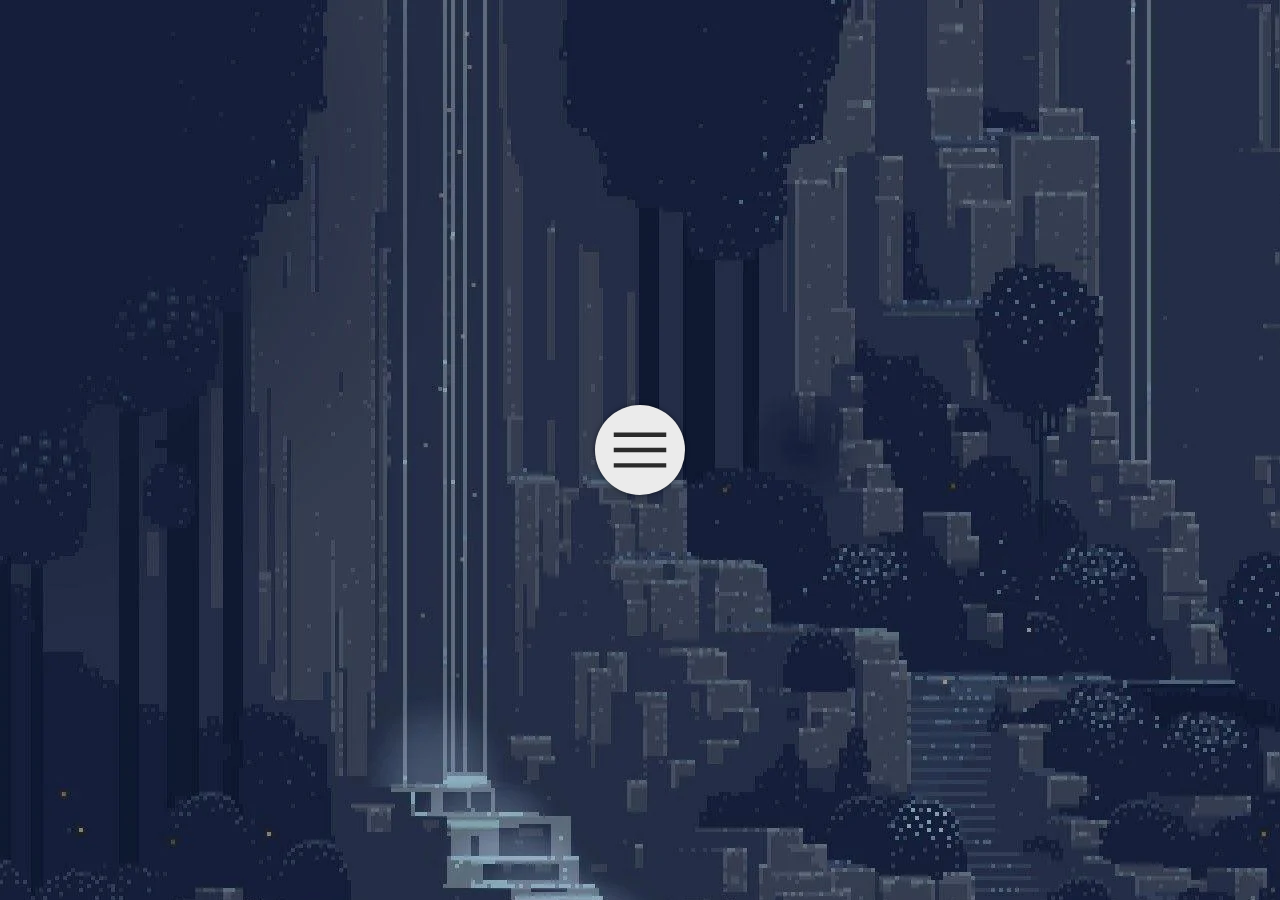
<file: index.html>
<!DOCTYPE html>
<html lang="en">
<head>
    <meta charset="UTF-8">
    <meta name="viewport" content="width=device-width, initial-scale=1.0">
    <link rel="stylesheet" href="styles/style.css">
    <link rel="stylesheet" href="https://fonts.googleapis.com/css2?family=Material+Symbols+Outlined" />
    <script>
        function toggleMenu() {
            const menu = document.querySelectorAll('.submenu');
            const iIcon = document.getElementById('iIcon');
            const oIcon = document.getElementById('oIcon')
            iIcon.classList.toggle('active');
            menu.forEach((submenu) => { 
                submenu.classList.toggle('hidden');
            });
            animate1();
        }
        function animate1() {
        const utilityElements = document.querySelectorAll('.submenu.utility');
            utilityElements.forEach((submenu) => {
            submenu.classList.add('active');
            submenu.style.animation = 'summon 1s forwards ease-out';
        });
        }
        function animate2() {
        const utilityElements = document.querySelectorAll('.submenu.utility');
            utilityElements.forEach((submenu) => {
            submenu.style.animation = 'unsummon 1s forwards ease-out';
        });
        }
        function goLogin() {
            window.location.href= 'login.html'
        }
        function goRegister(){
            window.location.href= 'register.html'
        }
        function goAboutUs() {
            window.location.href= 'aboutUs.html'
        }
        window.onload = function() {
            var container = document.getElementById('container1');
            container.style.visibility = 'hidden';
            container.style.opacity = '0';
        }
    </script>
    <title>EA</title>
</head>
<body>
    <div id="container1"></div>
    <div class="container">
        <div id="iBtn" class="btn" onclick="toggleMenu()" >
            <span id="iIcon" class="material-symbols-outlined">menu</span>
            <div class="submenu close hidden" onclick="animate2()">
                <span id="oIcon" class="material-symbols-outlined">close</span>
            </div>
        </div>
        <div class="submenu info hidden utility">
            <div id="oBtn">
                <span id="oIcon" class="material-symbols-outlined">info</span>
            </div>
        </div>
        <div class="submenu login hidden utility" onclick="goLogin()">
            <div id="oBtn">
                <span id="oIcon" class="material-symbols-outlined">account_circle</span>
            </div>
        </div>
        <div class="submenu aboutUs hidden utility" onclick="goAboutUs()">
            <div id="oBtn">
                <span id="oIcon" class="material-symbols-outlined">deployed_code_account</span>
            </div>
        </div>
        <div class="submenu register hidden utility" onclick="goRegister()">
            <div id="oBtn">
                <span id="oIcon" class="material-symbols-outlined">person_add</span>
            </div>
        </div>
    </div>
</body>
</html>
</file>
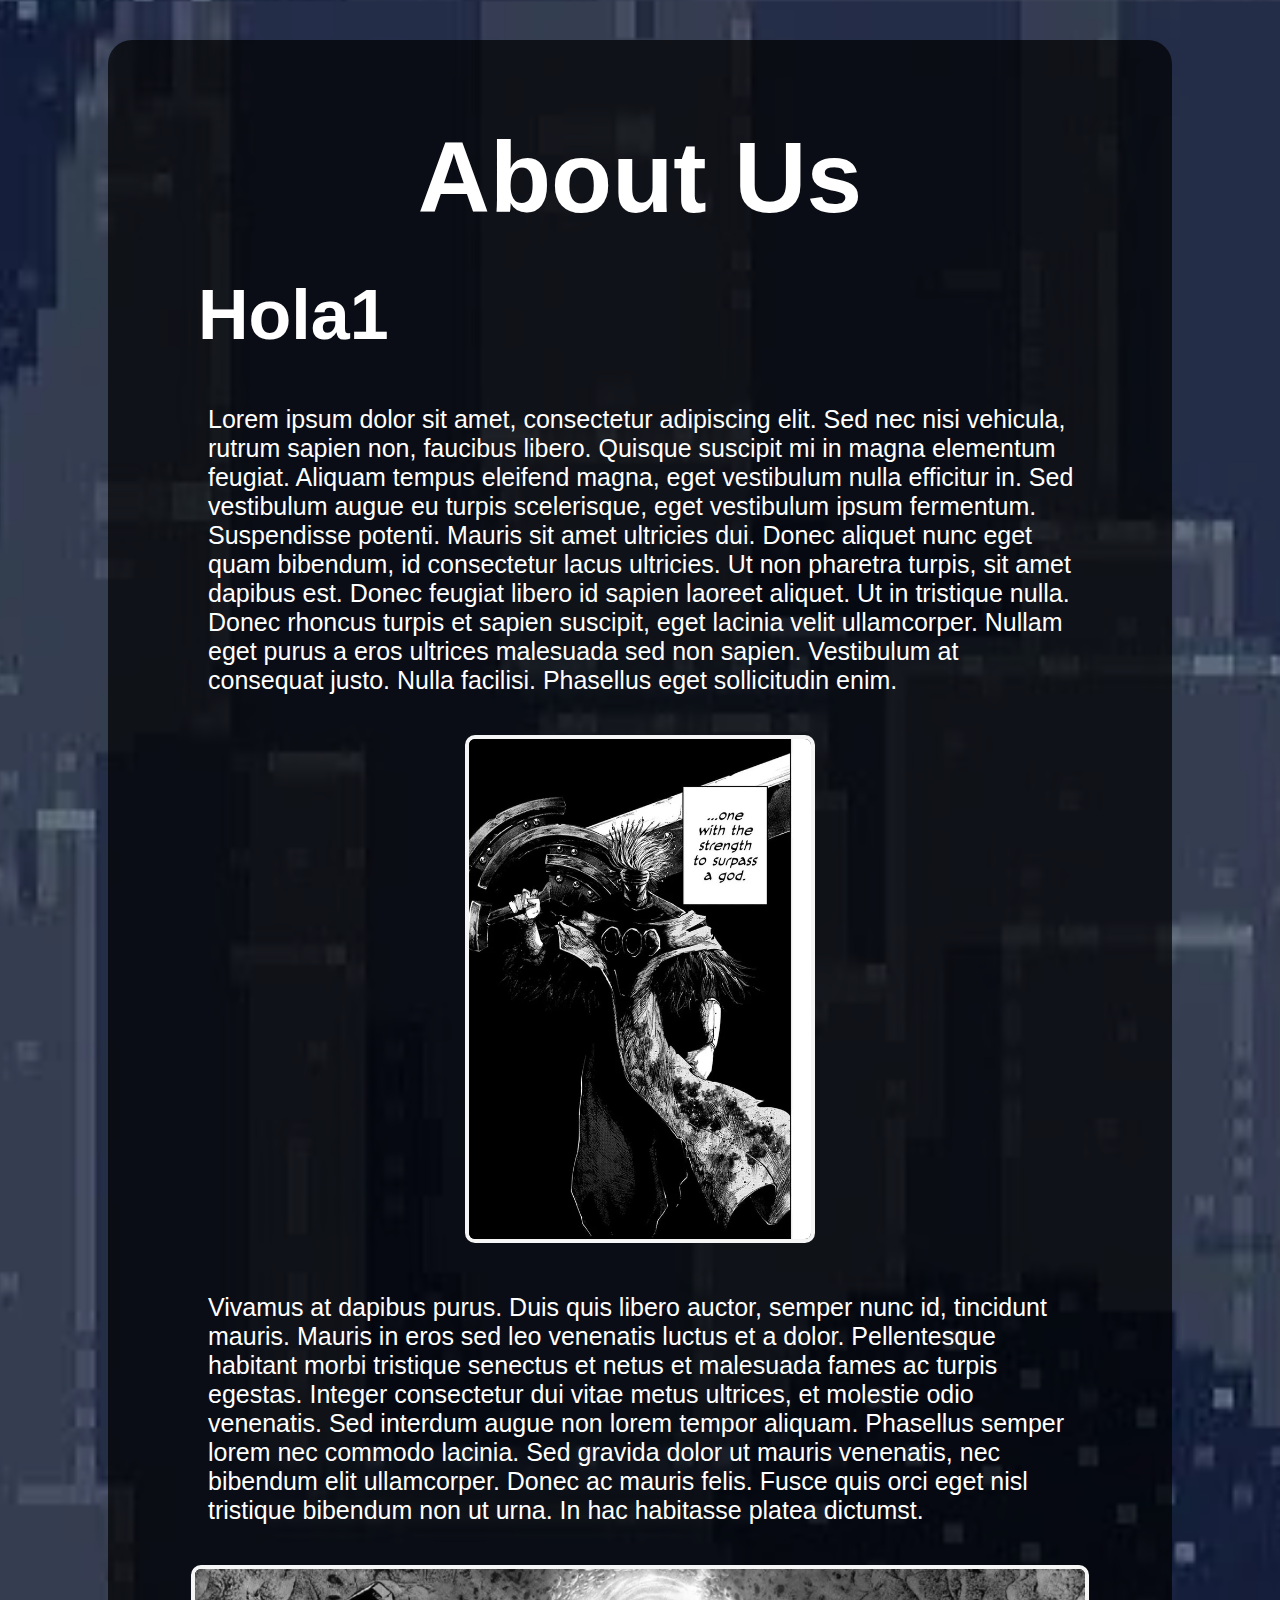
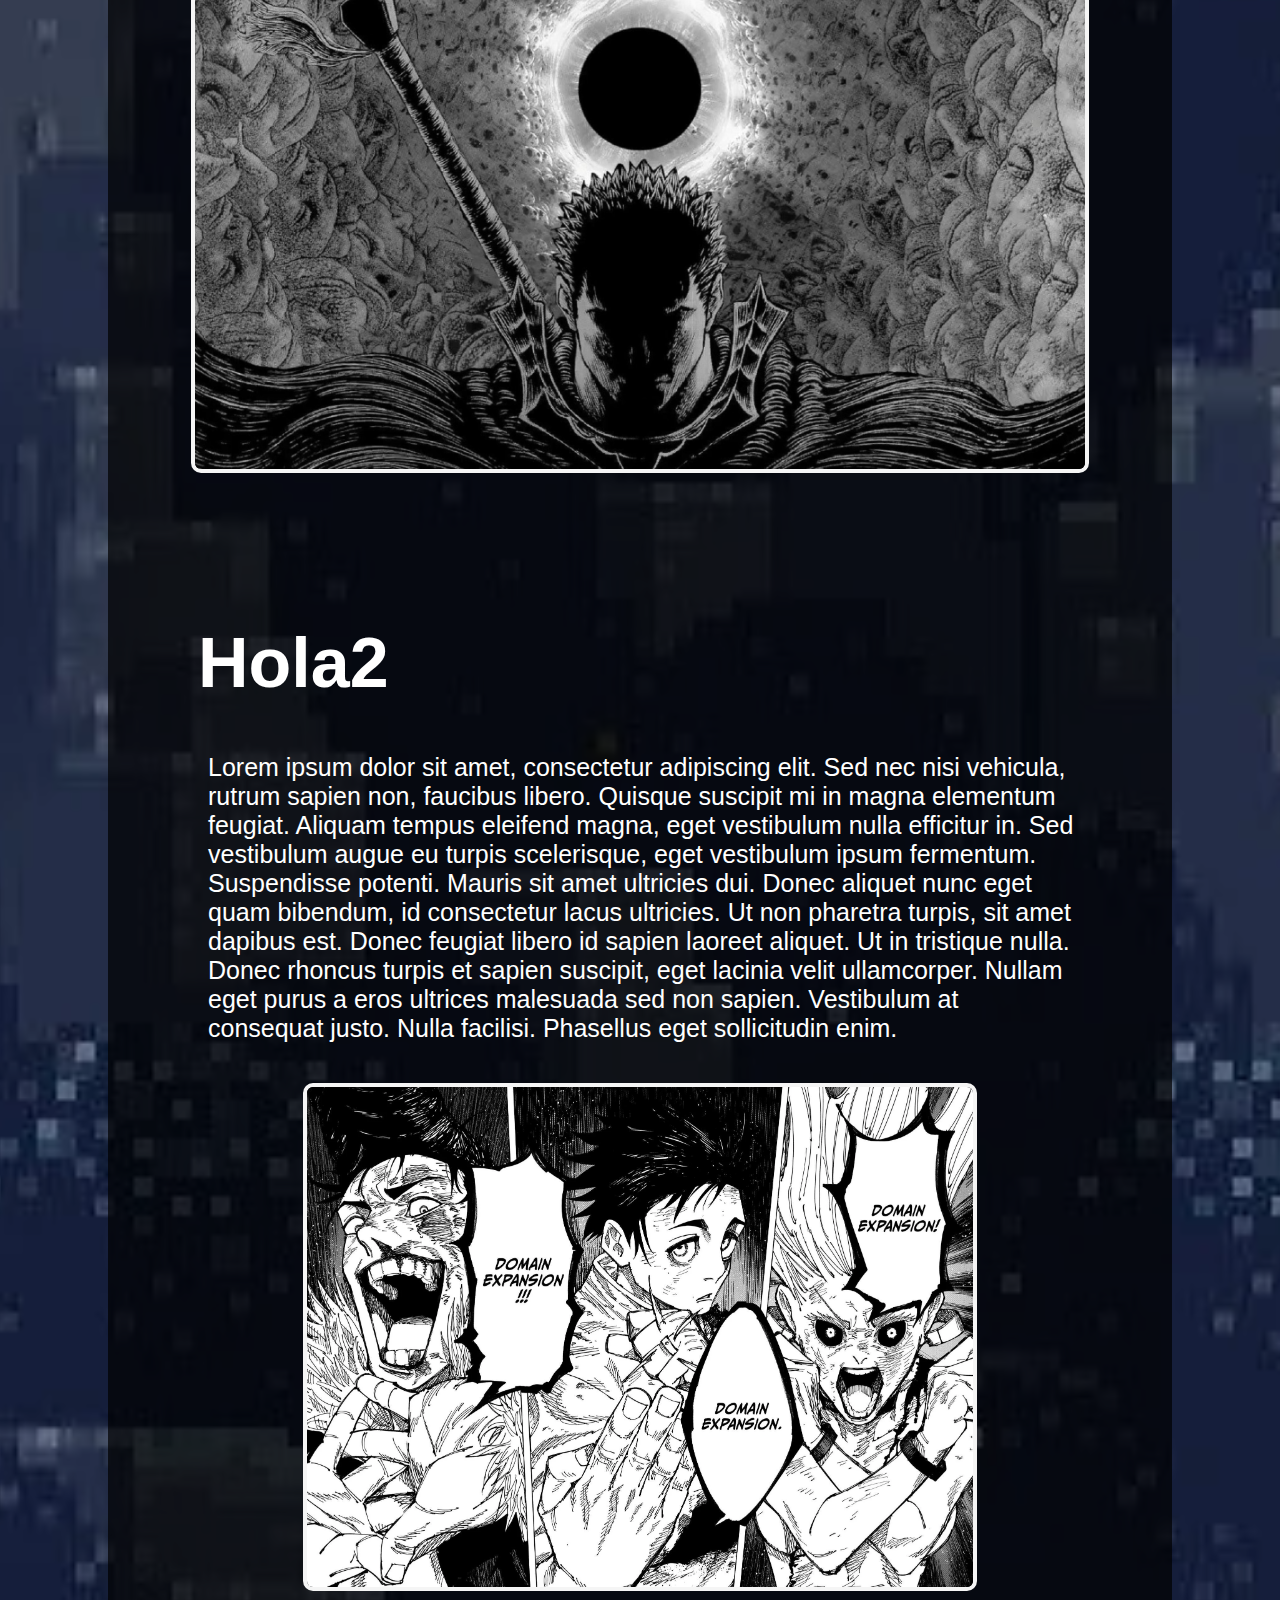
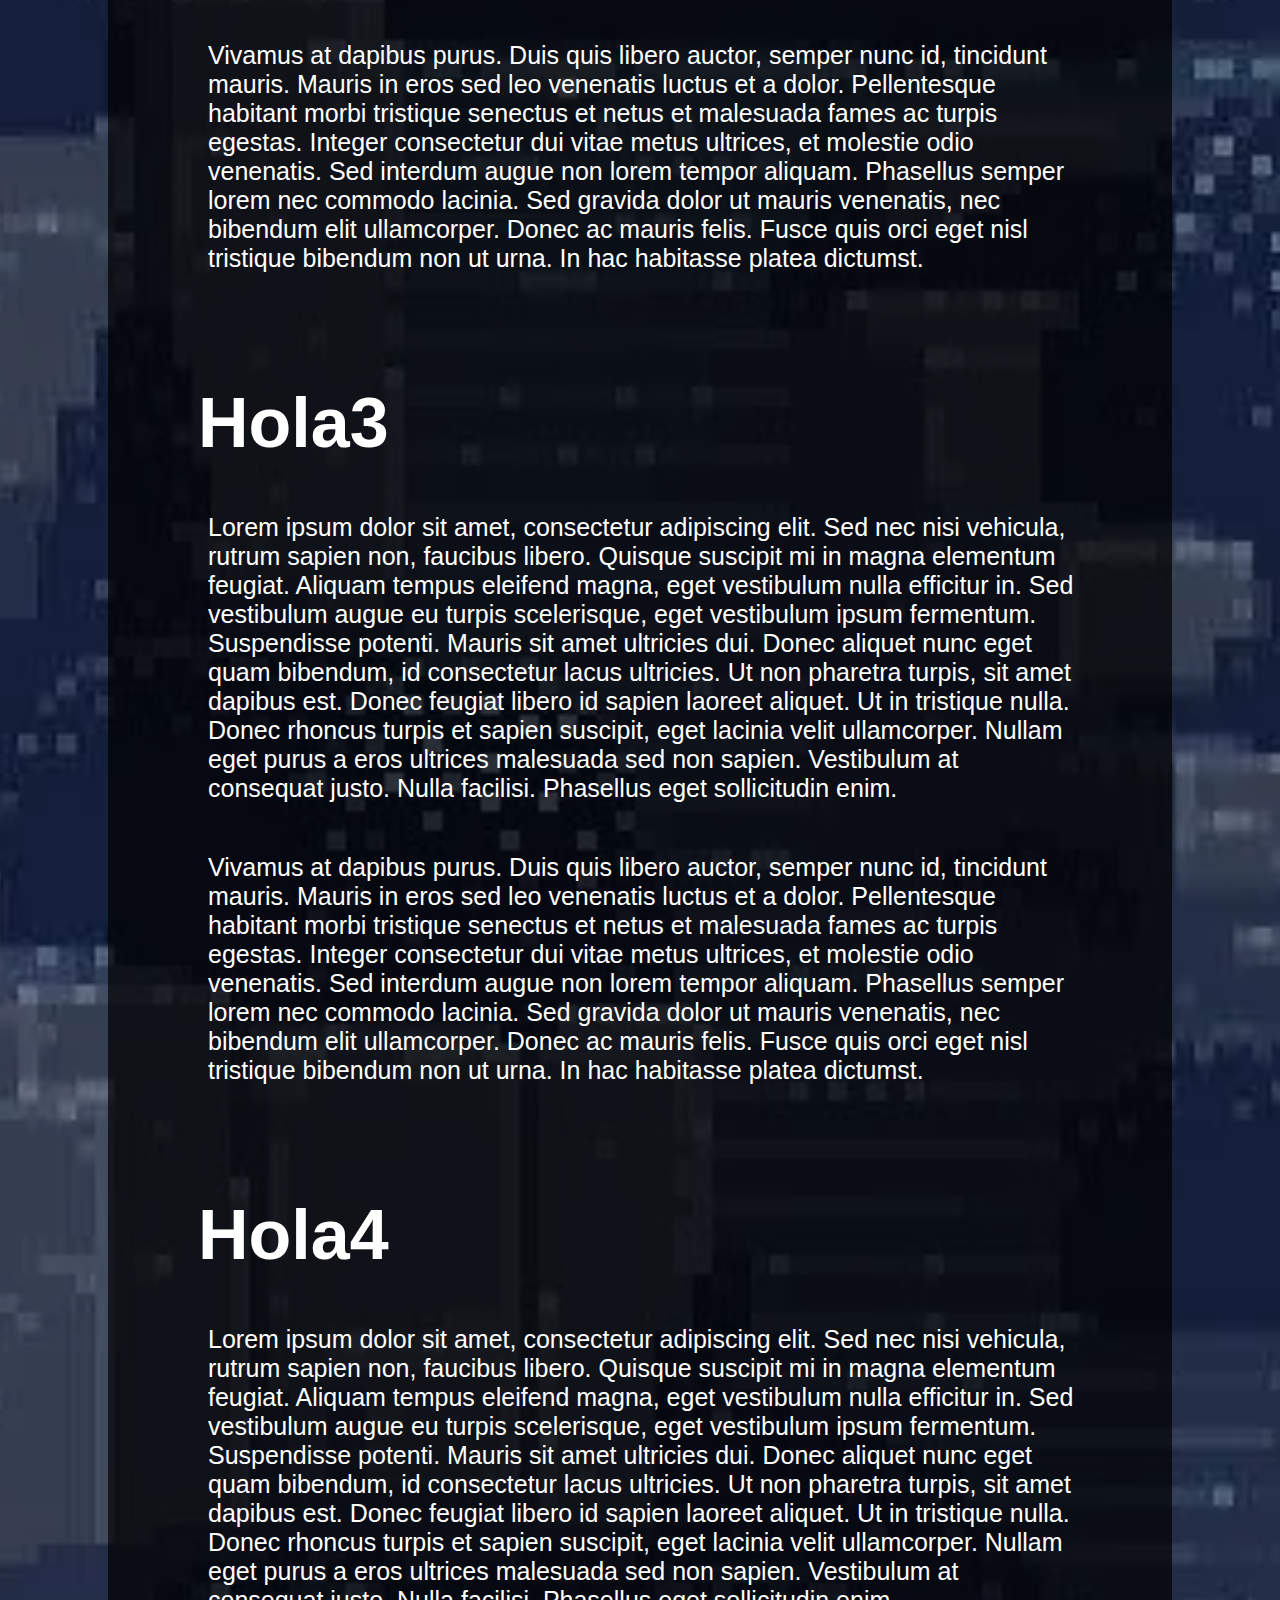
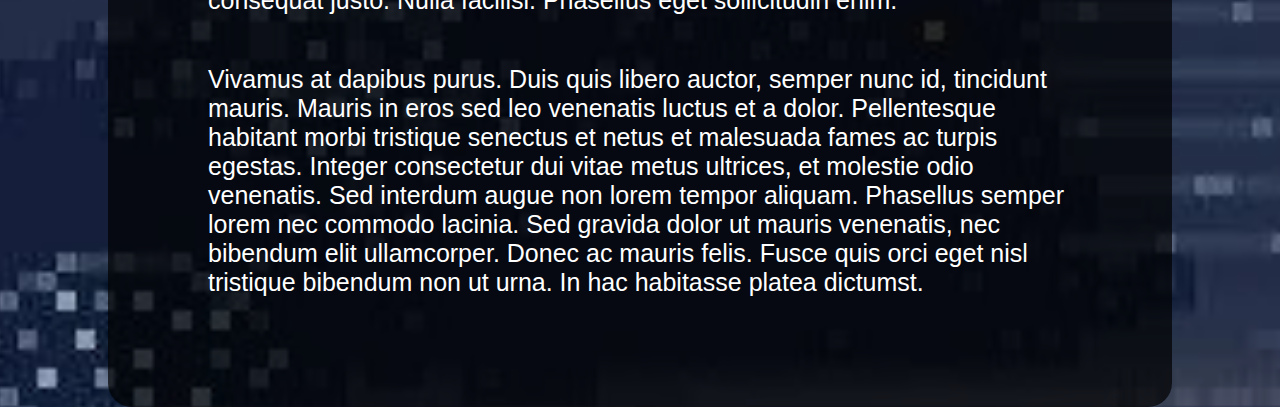
<file: aboutUs.html>
<!DOCTYPE html>
<html lang="en">
<head>
    <meta charset="UTF-8">
    <meta name="viewport" content="width=device-width, initial-scale=1.0">
    <link rel="stylesheet" href="styles/aboutUs.css">
    <script>
        window.onload = function() {
            var container = document.getElementById('container');
            container.style.visibility = 'hidden';
            container.style.opacity = '0';
        }
    </script>
    <title>About Us</title>
</head>
<body>
    <div id="container"></div>
    <fieldset id="yep">
        <h1>About Us</h1>
        <div id="info">
            <h2>Hola1</h2>
            <div id="par">
                <p>Lorem ipsum dolor sit amet, consectetur adipiscing elit. Sed nec nisi vehicula, rutrum sapien non, faucibus libero. Quisque suscipit mi in magna elementum feugiat. Aliquam tempus eleifend magna, eget vestibulum nulla efficitur in. Sed vestibulum augue eu turpis scelerisque, eget vestibulum ipsum fermentum. Suspendisse potenti. Mauris sit amet ultricies dui. Donec aliquet nunc eget quam bibendum, id consectetur lacus ultricies. Ut non pharetra turpis, sit amet dapibus est. Donec feugiat libero id sapien laoreet aliquet. Ut in tristique nulla. Donec rhoncus turpis et sapien suscipit, eget lacinia velit ullamcorper. Nullam eget purus a eros ultrices malesuada sed non sapien. Vestibulum at consequat justo. Nulla facilisi. Phasellus eget sollicitudin enim.</p>
                <div id="img"><img src="styles/img/mashle-magic-and-muscles-v0-y8n1ye65hp691.webp" class="image"></div>
                <p>Vivamus at dapibus purus. Duis quis libero auctor, semper nunc id, tincidunt mauris. Mauris in eros sed leo venenatis luctus et a dolor. Pellentesque habitant morbi tristique senectus et netus et malesuada fames ac turpis egestas. Integer consectetur dui vitae metus ultrices, et molestie odio venenatis. Sed interdum augue non lorem tempor aliquam. Phasellus semper lorem nec commodo lacinia. Sed gravida dolor ut mauris venenatis, nec bibendum elit ullamcorper. Donec ac mauris felis. Fusce quis orci eget nisl tristique bibendum non ut urna. In hac habitasse platea dictumst.</p>
                <div id="img"><img src="styles/img/berserk.jpg" class="image"></div>
            </div>
            <h2>Hola2</h2>
            <div id="par">
                <p>Lorem ipsum dolor sit amet, consectetur adipiscing elit. Sed nec nisi vehicula, rutrum sapien non, faucibus libero. Quisque suscipit mi in magna elementum feugiat. Aliquam tempus eleifend magna, eget vestibulum nulla efficitur in. Sed vestibulum augue eu turpis scelerisque, eget vestibulum ipsum fermentum. Suspendisse potenti. Mauris sit amet ultricies dui. Donec aliquet nunc eget quam bibendum, id consectetur lacus ultricies. Ut non pharetra turpis, sit amet dapibus est. Donec feugiat libero id sapien laoreet aliquet. Ut in tristique nulla. Donec rhoncus turpis et sapien suscipit, eget lacinia velit ullamcorper. Nullam eget purus a eros ultrices malesuada sed non sapien. Vestibulum at consequat justo. Nulla facilisi. Phasellus eget sollicitudin enim.</p>
                <div id="img"><img src="styles/img/yuta.webp" class="image"></div>
                <p>Vivamus at dapibus purus. Duis quis libero auctor, semper nunc id, tincidunt mauris. Mauris in eros sed leo venenatis luctus et a dolor. Pellentesque habitant morbi tristique senectus et netus et malesuada fames ac turpis egestas. Integer consectetur dui vitae metus ultrices, et molestie odio venenatis. Sed interdum augue non lorem tempor aliquam. Phasellus semper lorem nec commodo lacinia. Sed gravida dolor ut mauris venenatis, nec bibendum elit ullamcorper. Donec ac mauris felis. Fusce quis orci eget nisl tristique bibendum non ut urna. In hac habitasse platea dictumst.</p>
            </div>
            <h2>Hola3</h2>
            <div id="par">
                <p>Lorem ipsum dolor sit amet, consectetur adipiscing elit. Sed nec nisi vehicula, rutrum sapien non, faucibus libero. Quisque suscipit mi in magna elementum feugiat. Aliquam tempus eleifend magna, eget vestibulum nulla efficitur in. Sed vestibulum augue eu turpis scelerisque, eget vestibulum ipsum fermentum. Suspendisse potenti. Mauris sit amet ultricies dui. Donec aliquet nunc eget quam bibendum, id consectetur lacus ultricies. Ut non pharetra turpis, sit amet dapibus est. Donec feugiat libero id sapien laoreet aliquet. Ut in tristique nulla. Donec rhoncus turpis et sapien suscipit, eget lacinia velit ullamcorper. Nullam eget purus a eros ultrices malesuada sed non sapien. Vestibulum at consequat justo. Nulla facilisi. Phasellus eget sollicitudin enim.</p>
                <p>Vivamus at dapibus purus. Duis quis libero auctor, semper nunc id, tincidunt mauris. Mauris in eros sed leo venenatis luctus et a dolor. Pellentesque habitant morbi tristique senectus et netus et malesuada fames ac turpis egestas. Integer consectetur dui vitae metus ultrices, et molestie odio venenatis. Sed interdum augue non lorem tempor aliquam. Phasellus semper lorem nec commodo lacinia. Sed gravida dolor ut mauris venenatis, nec bibendum elit ullamcorper. Donec ac mauris felis. Fusce quis orci eget nisl tristique bibendum non ut urna. In hac habitasse platea dictumst.</p>
            </div>
            <h2>Hola4</h2>
            <div id="par">
                <p>Lorem ipsum dolor sit amet, consectetur adipiscing elit. Sed nec nisi vehicula, rutrum sapien non, faucibus libero. Quisque suscipit mi in magna elementum feugiat. Aliquam tempus eleifend magna, eget vestibulum nulla efficitur in. Sed vestibulum augue eu turpis scelerisque, eget vestibulum ipsum fermentum. Suspendisse potenti. Mauris sit amet ultricies dui. Donec aliquet nunc eget quam bibendum, id consectetur lacus ultricies. Ut non pharetra turpis, sit amet dapibus est. Donec feugiat libero id sapien laoreet aliquet. Ut in tristique nulla. Donec rhoncus turpis et sapien suscipit, eget lacinia velit ullamcorper. Nullam eget purus a eros ultrices malesuada sed non sapien. Vestibulum at consequat justo. Nulla facilisi. Phasellus eget sollicitudin enim.</p>
                <p>Vivamus at dapibus purus. Duis quis libero auctor, semper nunc id, tincidunt mauris. Mauris in eros sed leo venenatis luctus et a dolor. Pellentesque habitant morbi tristique senectus et netus et malesuada fames ac turpis egestas. Integer consectetur dui vitae metus ultrices, et molestie odio venenatis. Sed interdum augue non lorem tempor aliquam. Phasellus semper lorem nec commodo lacinia. Sed gravida dolor ut mauris venenatis, nec bibendum elit ullamcorper. Donec ac mauris felis. Fusce quis orci eget nisl tristique bibendum non ut urna. In hac habitasse platea dictumst.</p>
            </div>
        </div>
        
    </fieldset>
</body>
</html>
</file>
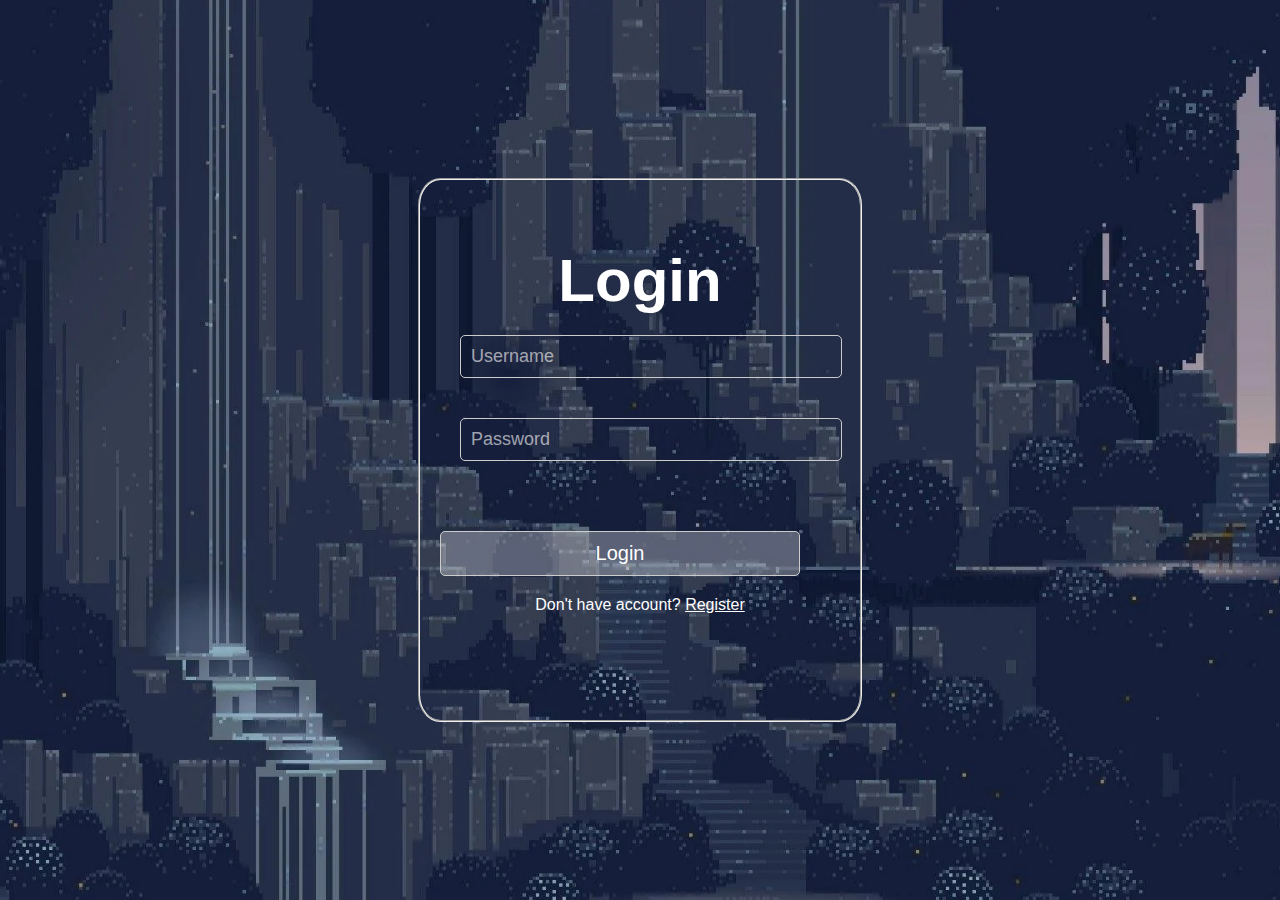
<file: login.html>
<!DOCTYPE html>
<html lang="en">
<head>
    <meta charset="UTF-8">
    <meta name="viewport" content="width=device-width, initial-scale=1.0">
    <link rel="stylesheet" href="styles/login.css">
    <script>
        window.onload = function() {
            var container = document.getElementById('container');
            container.style.visibility = 'hidden';
            container.style.opacity = '0';
        }
        function sendForm(){
            document.getElementById("form").submit();
        }
        function handleEnterKey(event) {
            if (event.keyCode === 13){
                sendForm();
            }
        }
    </script>
    <title>Login</title>
</head>
<body>
    <div id="container">
    </div>
    <fieldset id="yep">
        <h1>Login</h1>
            <form id="form" action="" method="post">
                <input type="text" name="username" id="username" required placeholder="Username">
                <input type="password" name="password" id="password" required placeholder="Password">
                <input type="submit" value="Login">
            </form>
        <p id="goRegister">Don't have account? <a href="register.html">Register</a></p>
    </fieldset>
</body>
</html>
</file>
<file: styles/style.css>
.container{
    position: relative;
}

#iBtn {
    width: 90px;
    height: 90px;
    background: rgb(235, 235, 235);
    border-radius: 50%;
    position: relative;
    transition: 1s ease;
    animation: drop 3s forwards ease-out;
    display: flex;
    cursor: pointer;
    align-items: center;
    box-shadow: 0 0 5px rgba(0, 0, 0, 0.5);
}

#iBtn:hover {
    scale: 1.15;
    background: white;
    box-shadow: 0 0 5px whitesmoke;
}

#iIcon {
    font-family: 'Material Symbols Outlined', sans-serif;
    margin: auto;
    font-size: 70px;
    transition: scale;
    color: #2a2a2a;
    user-select: none;
}

#oBtn {
    width: 90px;
    height: 90px;
    background: rgb(235, 235, 235);
    border-radius: 50%;
    position: relative;
    transition: 1s ease;
    display: flex;
    cursor: pointer;
    align-items: center;
    box-shadow: 0 0 5px rgba(0, 0, 0, 0.5);
}

#oBtn:hover {
    scale: 1.15;
    background: white;
    box-shadow: 0 0 5px whitesmoke;
}

#oIcon {
    font-family: 'Material Symbols Outlined', sans-serif;
    margin: auto;
    font-size: 70px;
    color: #2a2a2a;
    user-select: none;
}

#iIcon.active {
    display: none;
}

.hidden {
    display: none;
}

.submenu {
    position: absolute;
    top: 50%; 
    left: 50%;
    transform: translate(-50%, -50%); 
}

.info {
    top: -150px;
    transform: translate(-50%, -50%);
}

.login {
    left: 250px;
    transform: translate(-50%, -50%);
}

.aboutUs{
    top: 250px;
    transform: translate(-50%, -50%);
}

.register {
    left: -150px;
    transform: translate(-50%, -50%);
}

@keyframes drop {
    from {
        opacity: 0;
        transform: translateY(-250px);
    }

    to {
        opacity: 1;
        transform: translateY(0px);
    }
}

@keyframes summon {
    from {
        opacity: 0;
        transform: translate(-50%, -50%) scale(0.5);
    }

    to {
        opacity: 1;
        transform: translate(-50%, -50%) scale(1);
    }
}

@keyframes unsummon {
    from {
        opacity: 1;
        transform: translate(-50%, -50%) scale(1);
    }

    to {
        opacity: 0;
        transform: translate(-50%, -50%) scale(0.5);
    }
}

@media (prefers-reduce-motion: reduce) {
    #iBtn {
        transition: none;
    }
}

body {
    margin: 0;
    padding: 0%;
    height: 100vh;
    display: flex;
    justify-content: center;
    align-items: center;
    min-height: 100vh;
    background-image:url('img/background.webp');
}

#container1 {
    background-color: rgba(250,240,245,0.9);
    height: 100%;
    width: 100%;
    position: fixed;
    transition: all 1s ease;
    z-index: 100;
}
</file>
<file: styles/aboutUs.css>
* {
    font-family: "Helvetica Neue", Arial, sans-serif;
    color: white;
    margin: 0;
    padding: 0;
}

#container {
    background-color: rgba(250,240,245,0.9);
    height: 100%;
    width: 100%;
    position: fixed;
    transition: all 1s ease;
    z-index: 100;
}

body {
    margin: 0;
    padding: 0%;
    height: auto;
    display: flex;
    justify-content: center;
    align-items: center;
    min-height: 100vh;
    background-image:url('./img/background.webp');
    background-size: cover;
    background-position: center;
    overflow-y: auto;
}

fieldset {
    height: 30%;
    width: 80%;
    display: flex;
    flex-direction: column;
    justify-content: center;
    align-items: center;
    background: rgba(0,0,0,0.7);
    border-radius: 24px;
    padding: 20px;
    z-index: 50;
    border: none;
    overflow-y: auto;
    margin-top: 40px;
}

h1 {
    top: 60px;
    margin-top: 60px;
    text-align: center;
    width: 100%;
    z-index: 100;
    font-size: 100px;
}

#info {
    display: flex;
    flex-direction: column;
    align-items: flex-start;
    width: 100%;
    margin-top: 20px;
}

h2 {
    width: 90%;
    text-align: left;
    margin-left: 70px;
    font-size: 70px;
    margin-top: 20px;
}

p {
    width: 85%;
    text-align: left;
    margin-left: 80px;
    font-size: 25px;
    margin-top: 50px;
}

#par {
    margin-bottom: 90px;
}

#img {
    display:flex;
    justify-content: center;
    margin: 40px auto;
}

.image{
    max-width: 100%;
    max-height: 500px;
    width: auto;
    margin: 0 10px;
    border-radius: 10px;
    border: 4px solid whitesmoke;
    /* view-timeline-name: --image;
    view-timeline-axis: block;
    animation-timeline: --image; */
    animation-name: show;
}

/* @keyframes show {
    from {
        opacity: 0;
        scale: 25%;
    }
    to {
        opacity: 1;
        scale: 100%;
    }
} */
</file>
<file: styles/login.css>
* {
    font-family: "Helvetica Neue", Arial, sans-serif;
    color: white;
    margin: 0;
    padding: 0;
}

body {
    margin: 0;
    padding: 0%;
    height: 100vh;
    display: flex;
    justify-content: center;
    align-items: center;
    min-height: 100vh;
    background-image:url('./img/background.webp');
    background-size: cover;
    background-position: center;
}

fieldset {
    position: relative;
    height: 500px;
    width: 400px;
    border-radius: 5%;
    display: flex;
    flex-direction: column;
    justify-content: center;
    align-items: center;
    background: none;
    padding: 20px;
    transition: .5s linear;
}

input[type="text"],
input[type="password"],
input[type="submit"] {
    width: calc(100% - 40px);
    padding: 10px;
    border: 1px solid #ccc;
    border-radius: 5px;
    outline: none;
}

input[type="text"],
input[type="password"] {
    margin: 20px;
    background: transparent;
    color: #fff;
    font-size: 18px;
}

input[type="submit"] {
    background-color: rgba(255, 255, 255, 0.3);
    color: #fff;
    cursor: pointer;
    margin-top: 50px;
    font-size: 20px;
}

input[type="submit"]:hover {
    background-color: rgba(255, 255, 255, 0.5);
}

fieldset h1 {
    margin-top: -40px;
    text-align: center;
}

h1 {
    font-size: 60px;
}

fieldset:hover {
    background: rgba(0,0,0,0.22);
}

#username::placeholder {
    color: rgba(255, 255, 255, 0.6);
}
#password::placeholder {
    color: rgba(255, 255, 255, 0.6);
}

#container {
    background-color: rgba(250,240,245,0.9);
    height: 100%;
    width: 100%;
    position: fixed;
    transition: all 2s ease;
    z-index: 100;
}

#goRegister {
    margin-top: 20px;
}
</file>
